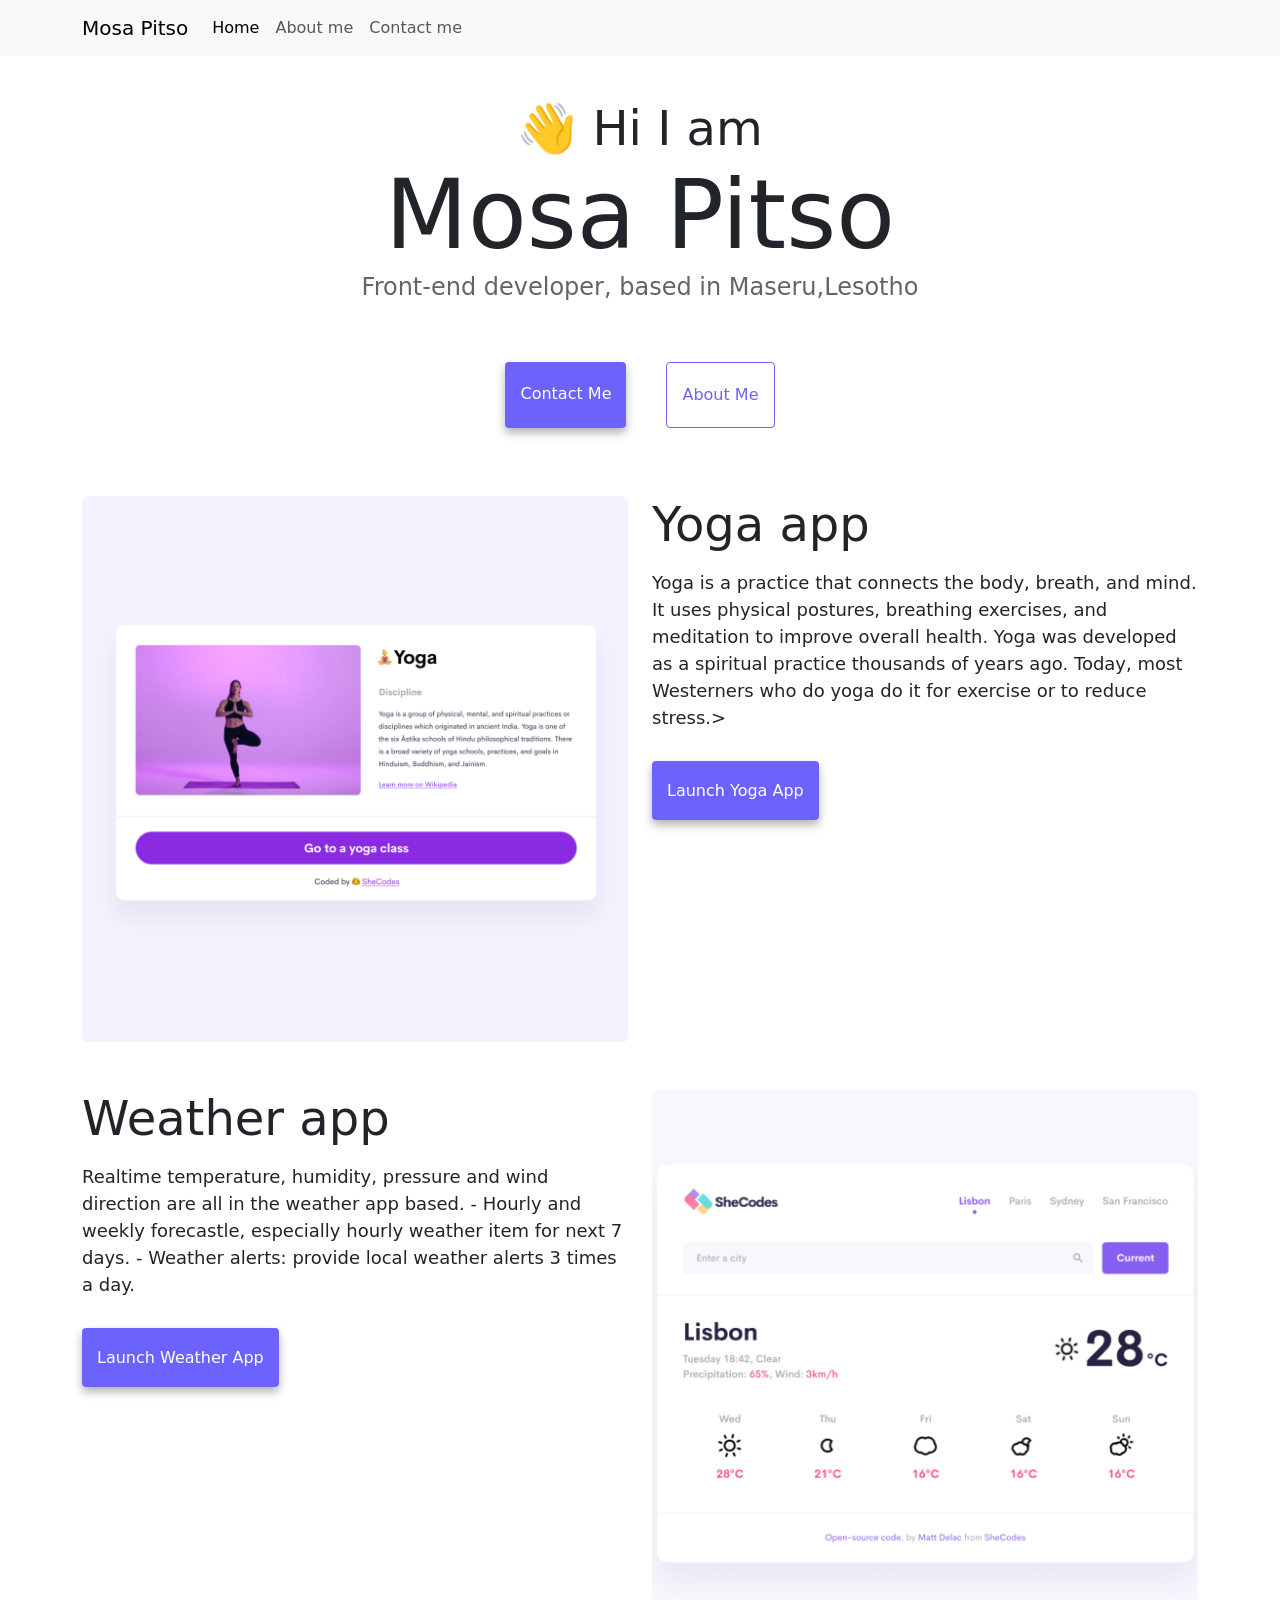
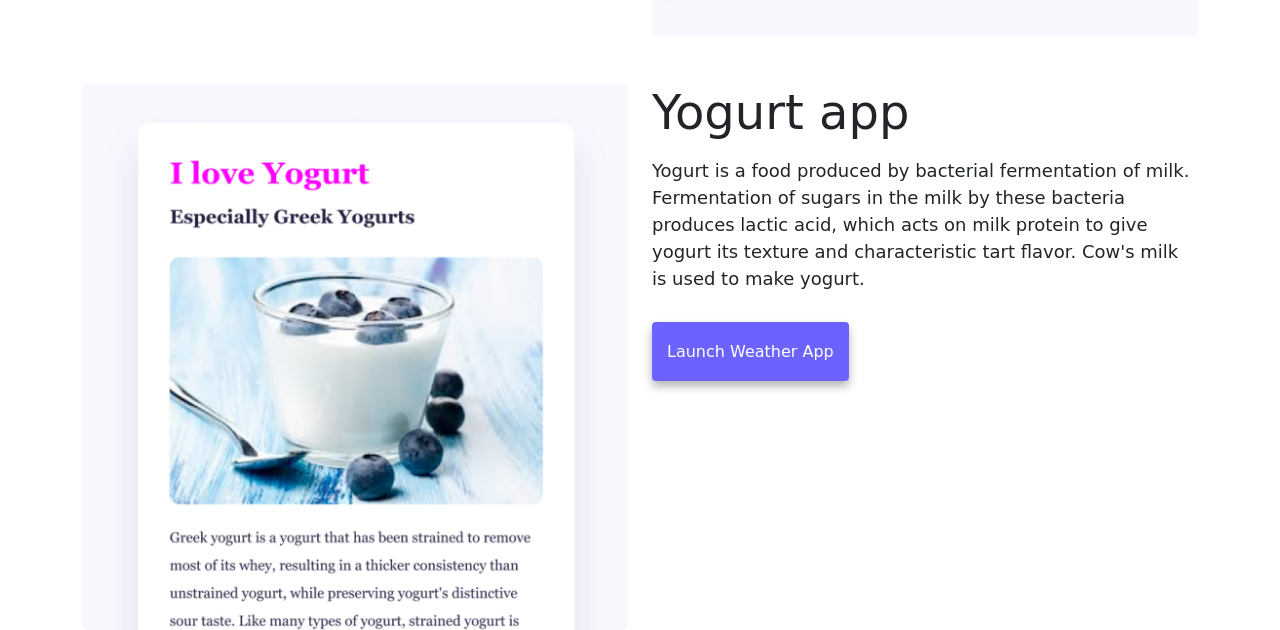
<file: index.html>
<!DOCTYPE html>
<html lang="en">
  <head>
    <meta charset="UTF-8" />
    <meta http-equiv="X-UA-Compatible" content="IE=edge" />
    <meta name="viewport" content="width=device-width, initial-scale=1.0" />
    <meta name"description" content="A web page on some of the projects Mosa worked on during her fellowship with SheCodes" >
    <title>Some SheCodes projects I worked on as a beginner web developer-Mosa Pitso</title>
    <link
      href="https://cdn.jsdelivr.net/npm/bootstrap@5.0.0-beta2/dist/css/bootstrap.min.css"
      rel="stylesheet"
      integrity="sha384-BmbxuPwQa2lc/FVzBcNJ7UAyJxM6wuqIj61tLrc4wSX0szH/Ev+nYRRuWlolflfl"
      crossorigin="anonymous"
    />
    <script
      src="https://cdn.jsdelivr.net/npm/bootstrap@5.0.0-beta2/dist/js/bootstrap.bundle.min.js"
      integrity="sha384-b5kHyXgcpbZJO/tY9Ul7kGkf1S0CWuKcCD38l8YkeH8z8QjE0GmW1gYU5S9FOnJ0"
      crossorigin="anonymous"
    ></script>
    <link rel="stylesheet" href="style.css" />
  </head>
  <body>
    <nav class="navbar navbar-expand-lg navbar-light bg-light fixed-top">
      <div class="container">
        <a class="navbar-brand" href="index.html">Mosa Pitso</a>
        <button
          class="navbar-toggler"
          type="button"
          data-bs-toggle="collapse"
          data-bs-target="#navbarNav"
          aria-controls="navbarNav"
          aria-expanded="false"
          aria-label="Toggle navigation"
        >
          <span class="navbar-toggler-icon"></span>
        </button>
        <div class="collapse navbar-collapse" id="navbarNav">
          <ul class="navbar-nav">
            <li class="nav-item">
              <a class="nav-link active" aria-current="page" href="index.html"
                >Home</a
              >
            </li>
            <li class="nav-item">
              <a class="nav-link" href="about.html">About me</a>
            </li>
            <li class="nav-item">
              <a class="nav-link" href="about.html#contact">Contact me</a>
            </li>
          </ul>
        </div>
      </div>
    </nav>
    <h2 class="text-center">👋 Hi I am</h2>
    <h1 class="text-center">Mosa Pitso</h1>
    <h3 class="text-center">Front-end developer, based in Maseru,Lesotho</h3>
    <div class="navigation-links mb-5">
      <a href="about.html#contact" class="primary-link">Contact me</a>
      <a href="about.html" class="secondary-link">About me</a>
    </div>
    <div class="container">
      <div class="row">
        <div class="col-6">
          <img src="/images/yoga.png"
            alt="demonstration of yoga "
            class="img-fluid rounded d-none d-sm-block" class="img-fluid rounded" />
        </div>
        <div class="col-6">
          <h2 class="mb-3">Yoga app</h2>
          <p>
            Yoga is a practice that connects the body, breath, and mind. It uses
            physical postures, breathing exercises, and meditation to improve
            overall health. Yoga was developed as a spiritual practice thousands
            of years ago. Today, most Westerners who do yoga do it for exercise
            or to reduce stress.>
          </p>
          <div class="mt-5">
            <a href="#" class="primary-link">Launch Yoga App</a>
          </div>
        </div>
      </div>
      <div class="row mt-5">
        <div class="col-6">
          <h2 class="mb-3">Weather app</h2>
          <p>
            Realtime temperature, humidity, pressure and wind direction are all
            in the weather app based. - Hourly and weekly forecastle, especially
            hourly weather item for next 7 days. - Weather alerts: provide local
            weather alerts 3 times a day.
          </p>
          <div class="mt-5">
            <a href="#" class="primary-link">Launch Weather App</a>
          </div>
        </div>
        <div class="col-6">
          <img src="/images/weather.png"
            class="img-fluid rounded d-none d-sm-block"
            alt="Weather view" />
        </div>
      </div>
      <div class="row mt-5">
        <div class="col-6">
          <img src="/images/yogurt.png"
            class="img-fluid rounded d-none d-sm-block"
            alt="Yogurt pictures"/>
        </div>
        <div class="col-6">
          <h2 class="mb-3">Yogurt app</h2>
          <p>
            Yogurt is a food produced by bacterial fermentation of milk.
            Fermentation of sugars in the milk by these bacteria produces lactic
            acid, which acts on milk protein to give yogurt its texture and
            characteristic tart flavor. Cow's milk is used to make
            yogurt.
          </p>
          <div class="mt-5">
            <a href="#" class="primary-link">Launch Weather App</a>
          </div>
        </div>
      </div>
    </div>
  </body>
</html>
</file>
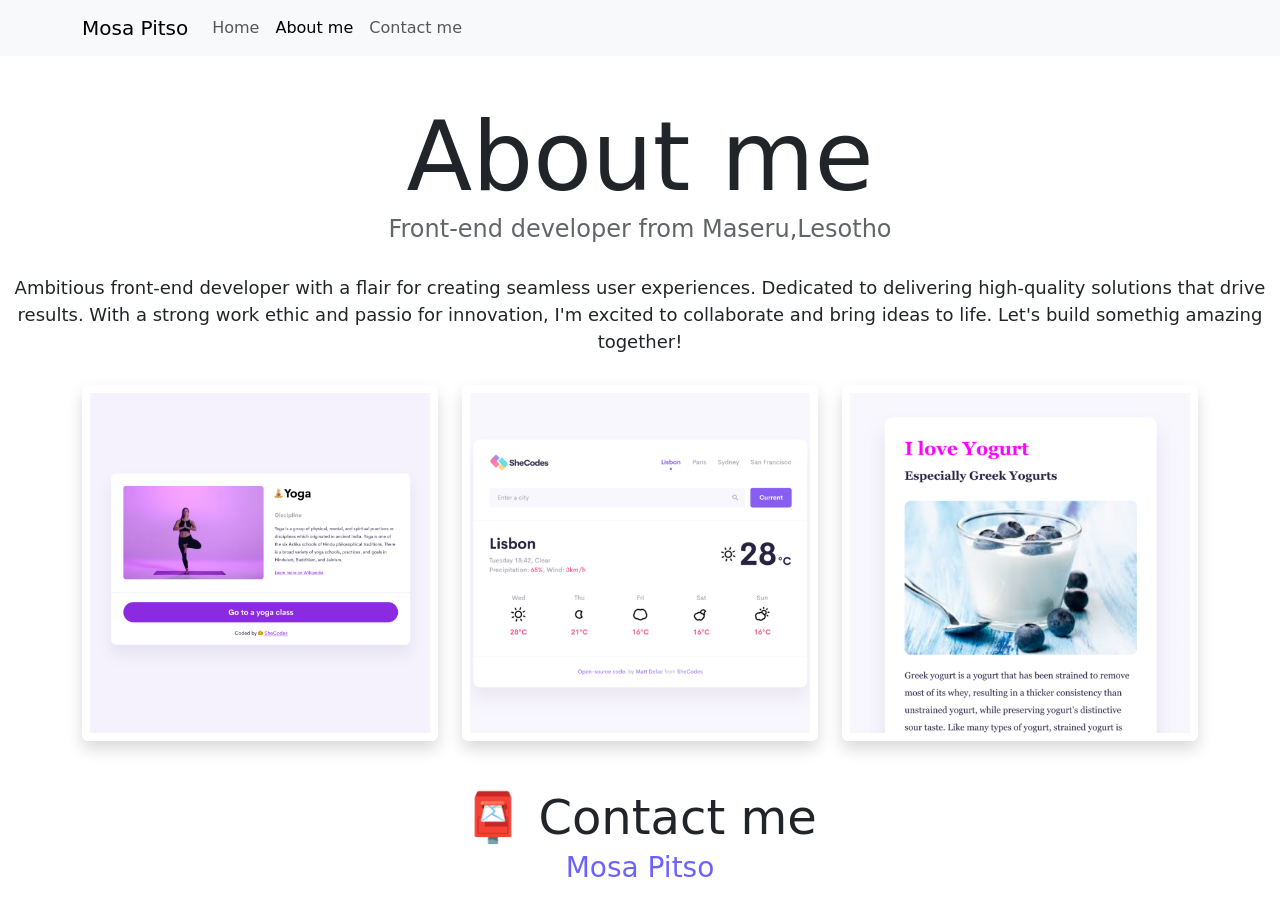
<file: about.html>
<!DOCTYPE html>
<html lang="en">
  <head>
    <meta charset="UTF-8" />
    <meta http-equiv="X-UA-Compatible" content="IE=edge" />
    <meta name="viewport" content="width=device-width, initial-scale=1.0" />
    <link
      href="https://cdn.jsdelivr.net/npm/bootstrap@5.0.0-beta2/dist/css/bootstrap.min.css"
      rel="stylesheet"
      integrity="sha384-BmbxuPwQa2lc/FVzBcNJ7UAyJxM6wuqIj61tLrc4wSX0szH/Ev+nYRRuWlolflfl"
      crossorigin="anonymous"
    />
    <script
      src="https://cdn.jsdelivr.net/npm/bootstrap@5.0.0-beta2/dist/js/bootstrap.bundle.min.js"
      integrity="sha384-b5kHyXgcpbZJO/tY9Ul7kGkf1S0CWuKcCD38l8YkeH8z8QjE0GmW1gYU5S9FOnJ0"
      crossorigin="anonymous"
    ></script>
    <link rel="stylesheet" href="style.css" />
    <title>About Mosa Pitso</title>
  </head>
  <body>
    <nav class="navbar navbar-expand-lg navbar-light bg-light fixed-top">
      <div class="container">
        <a class="navbar-brand" href="index.html">Mosa Pitso</a>
        <button
          class="navbar-toggler"
          type="button"
          data-bs-toggle="collapse"
          data-bs-target="#navbarNav"
          aria-controls="navbarNav"
          aria-expanded="false"
          aria-label="Toggle navigation"
        >
          <span class="navbar-toggler-icon"></span>
        </button>
        <div class="collapse navbar-collapse" id="navbarNav">
          <ul class="navbar-nav">
            <li class="nav-item">
              <a class="nav-link" aria-current="page" href="index.html">Home</a>
            </li>
            <li class="nav-item">
              <a class="nav-link active" href="about.html">About me</a>
            </li>
            <li class="nav-item">
              <a class="nav-link" href="about.html#contact">Contact me</a>
            </li>
          </ul>
        </div>
      </div>
    </nav>
    <h1 class="text-center">About me</h1>
    <h3 class="text-center">Front-end developer from Maseru,Lesotho</h3>
    <div class="about-paragraphs text-center">
      <p>
        Ambitious front-end developer with a flair for creating seamless user
        experiences. Dedicated to delivering high-quality solutions that drive
        results. With a strong work ethic and passio for innovation, I'm excited
        to collaborate and bring ideas to life. Let's build somethig amazing
        together!
      </p>
    </div>
    <div class="container">
      <div class="row">
        <div class="col-sm-4">
          <img src="images/yoga.png" class="img-fluid p-2 shadow rounded" />
        </div>
        <div class="col-sm-4">
          <img src="images/weather.png" class="img-fluid p-2 shadow rounded" />
        </div>
        <div class="col-sm-4">
          <img src="images/yogurt.png" class="img-fluid p-2 shadow rounded" />
        </div>
      </div>
    </div>
    <div id="contact" class="mt-5">
      <h2 class="text-center">📮 Contact me</h2>
      <a href="mailto:mosapitso@gmail.com" class="email-link"> Mosa Pitso </a>
    </div>
  </body>
</html>
</file>
<file: style.css>
:root {
  --primary-color: #6c63ff;
  --secondary-color: #f5f2fe;
  --box-shadow: 0 5px 10px rgba(0, 0, 0, 0.3);
}

body {
  margin-top: 100px;
}

h1,
h2,
h3 {
  margin: 0;
}

h1 {
  font-size: 96px;
}

h2 {
  font-size: 48px;
}

h3 {
  font-size: 24px;
  opacity: 0.7;
}

p {
  font-size: 18px;
  line-height: 1.5;
}

.navigation-links {
  display: flex;
  margin-top: 40px;
  justify-content: center;
}

.navigation-links a {
  margin: 20px;
}

.primary-link {
  border-radius: 4px;
  padding: 20px 15px;
  text-decoration: none;
  text-transform: capitalize;
  background: var(--primary-color);
  box-shadow: var(--box-shadow);
  color: white;
}

.secondary-link {
  border-radius: 4px;
  padding: 20px 15px;
  text-decoration: none;
  text-transform: capitalize;
  color: var(--primary-color);
  border: 1px solid var(--primary-color);
}

.homepage-link {
  color: var(--primary-color);
  text-align: center;
  display: block;
}

.about-paragraphs {
  margin: 30px 0;
}

.about-paragraphs p {
  margin: 10px;
}

.email-link {
  display: flex;
  justify-content: center;
  color: var(--primary-color);
  font-size: 28px;
  text-decoration: none;
}

.email-link:hover {
  text-decoration: underline;
}
@ media(max-width: 600px){
  body{
    text-align:center;
  }
}
@ media (min-width: 400px){
  img{
    display:none;
  }
}
</file>
